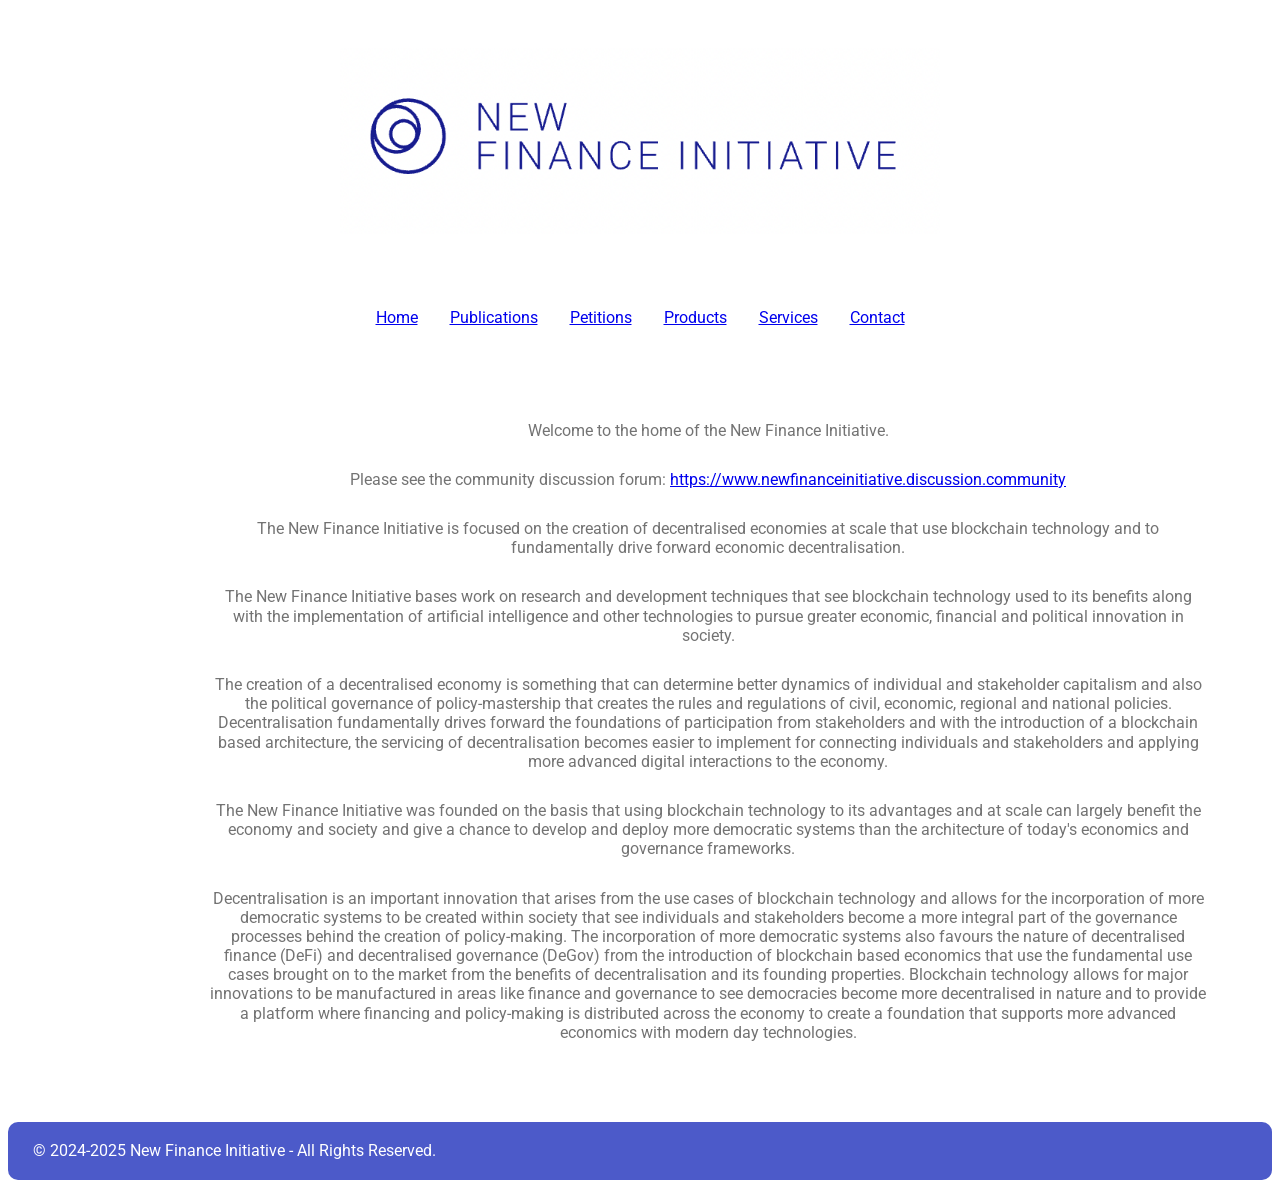
<file: index.html>
<!DOCTYPE html>

<html lang="en">
<head>
	<meta charset="UTF-8">
    <meta name="viewport" content="width=device-width, initial-scale=1.0">
    <title>New Finance Initative</title>
    <link rel="stylesheet" href="style.css">
    <link href="https://fonts.googleapis.com/css2?family=Roboto:wght@300;400;700&display=swap" rel="stylesheet">
</head>

<body>
	<div class="image-container">
	<img src="logo_01.png" alt="NEW FINANCE INITIATIVE">
	  </div>
</body>
<div>
	<nav>
    <ul>
      <li><a href="index.html" class="active">Home</a></li>
      <li><a href="publications.html">Publications</a></li>
      <li><a href="petitions.html">Petitions</a></li>
      <li><a href="products.html">Products</a></li>
      <li><a href="services.html">Services</a></li>
      <li><a href="contact.html">Contact</a></li>
    </ul>
  </nav>
</div>
<div class="text-content">
	<p>Welcome to the home of the New Finance Initiative.</p>
	<div class="text-content">
		<p>Please see the community discussion forum: <a href="https://www.newfinanceinitiative.discussion.community">https://www.newfinanceinitiative.discussion.community</p></a>
			<div class="text-content">
				<p>The New Finance Initiative is focused on the creation of decentralised economies at scale that use blockchain technology and to fundamentally drive forward economic decentralisation.
				</p>
				<p>The New Finance Initiative bases work on research and development techniques that see blockchain technology used to its benefits along with the implementation of artificial intelligence and other technologies to pursue greater economic, financial and political innovation in society.	
				</p>
				<p>The creation of a decentralised economy is something that can determine better dynamics of individual and stakeholder capitalism and also the political governance of policy-mastership that creates the rules and regulations of civil, economic, regional and national policies. Decentralisation fundamentally drives forward the foundations of participation from stakeholders and with the introduction of a blockchain based architecture, the servicing of decentralisation becomes easier to implement for connecting individuals and stakeholders and applying more advanced digital interactions to the economy.
				</p>
				<p>The New Finance Initiative was founded on the basis that using blockchain technology to its advantages and at scale can largely benefit the economy and society and give a chance to develop and deploy more democratic systems than the architecture of today's economics and governance frameworks.
				</p>
				<p style="padding-bottom: 50px;">Decentralisation is an important innovation that arises from the use cases of blockchain technology and allows for the incorporation of more democratic systems to be created within society that see individuals and stakeholders become a more integral part of the governance processes behind the creation of policy-making. The incorporation of more democratic systems also favours the nature of decentralised finance (DeFi) and decentralised governance (DeGov) from the introduction of blockchain based economics that use the fundamental use cases brought on to the market from the benefits of decentralisation and its founding properties. Blockchain technology allows for major innovations to be manufactured in areas like finance and governance to see democracies become more decentralised in nature and to provide a platform where financing and policy-making is distributed across the economy to create a foundation that supports more advanced economics with modern day technologies.
				</p>
			</div>
</div>
<footer style="border-radius: 10px;">© 2024-2025 New Finance Initiative - All Rights Reserved.</footer>
</file>
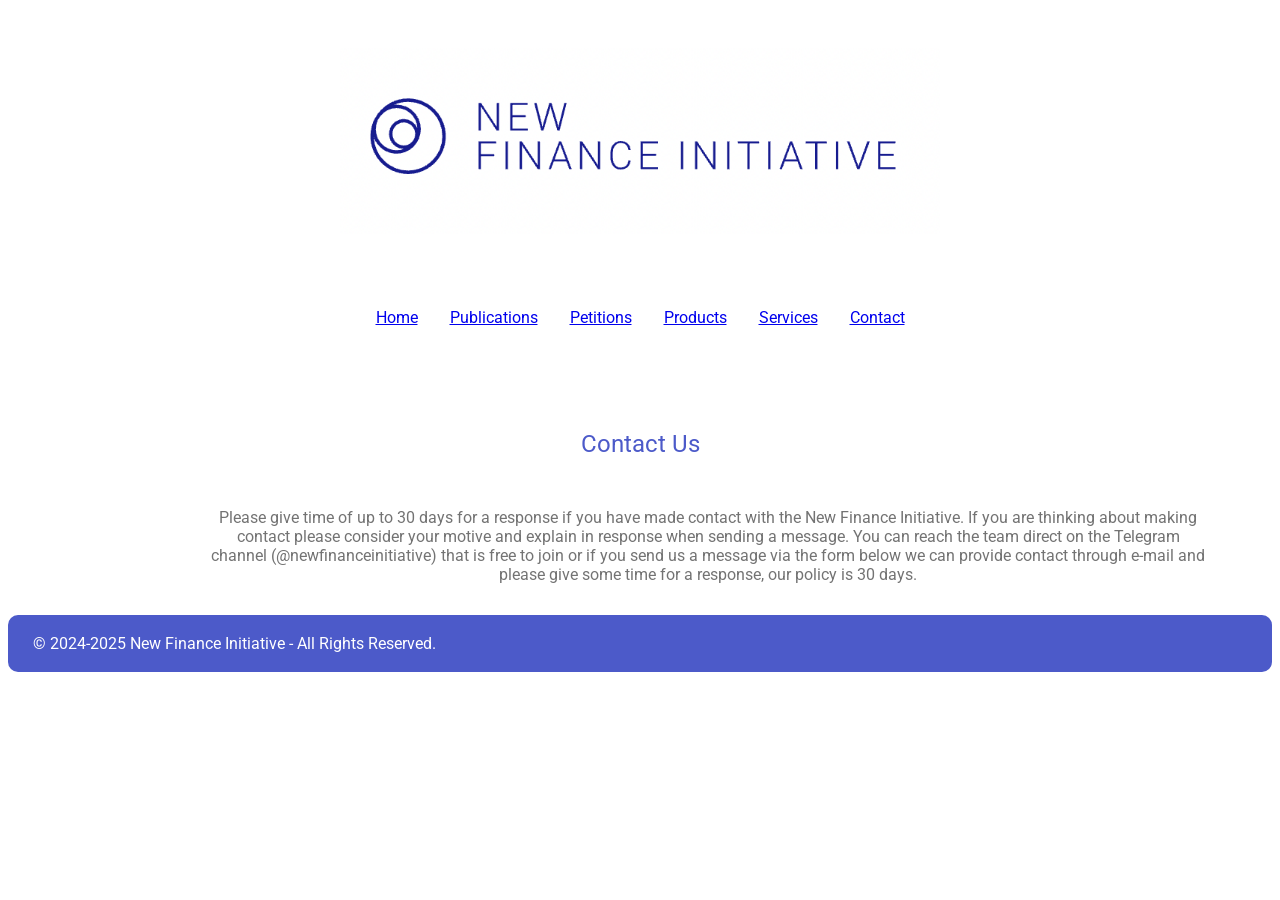
<file: contact.html>
<!DOCTYPE html>

<html lang="en">
<head>

	<meta charset="UTF-8">
    <meta name="viewport" content="width=device-width, initial-scale=1.0">
    <title>Contact | New Finance Initative</title>
    <link rel="stylesheet" href="style.css">
    <link href="https://fonts.googleapis.com/css2?family=Roboto:wght@300;400;700&display=swap" rel="stylesheet">
</head>
<body>
  <a href="index.html">
	<div class="image-container">
	<img src="logo_01.png" alt="New Finance Initiative">
    </a>
	  </div>
</body>
<div>
	<nav>
    <ul>
      <li><a href="index.html" class="active">Home</a></li>
      <li><a href="publications.html">Publications</a></li>
      <li><a href="petitions.html">Petitions</a></li>
      <li><a href="products.html">Products</a></li>
      <li><a href="services.html">Services</a></li>
      <li><a href="contact.html">Contact</a></li>
    </ul>
  </nav>
</div>
<div>
  <h2>Contact Us</h2>
</div>
<div class="text-content">
  <p>Please give time of up to 30 days for a response if you have made contact with the New Finance Initiative. If you are thinking about making contact please consider your motive and explain in response when sending a message. You can reach the team direct on the Telegram channel (@newfinanceinitiative) that is free to join or if you send us a message via the form below we can provide contact through e-mail and please give some time for a response, our policy is 30 days.</p>
</div>
<footer style="border-radius: 10px;">© 2024-2025 New Finance Initiative - All Rights Reserved.</footer>
</file>
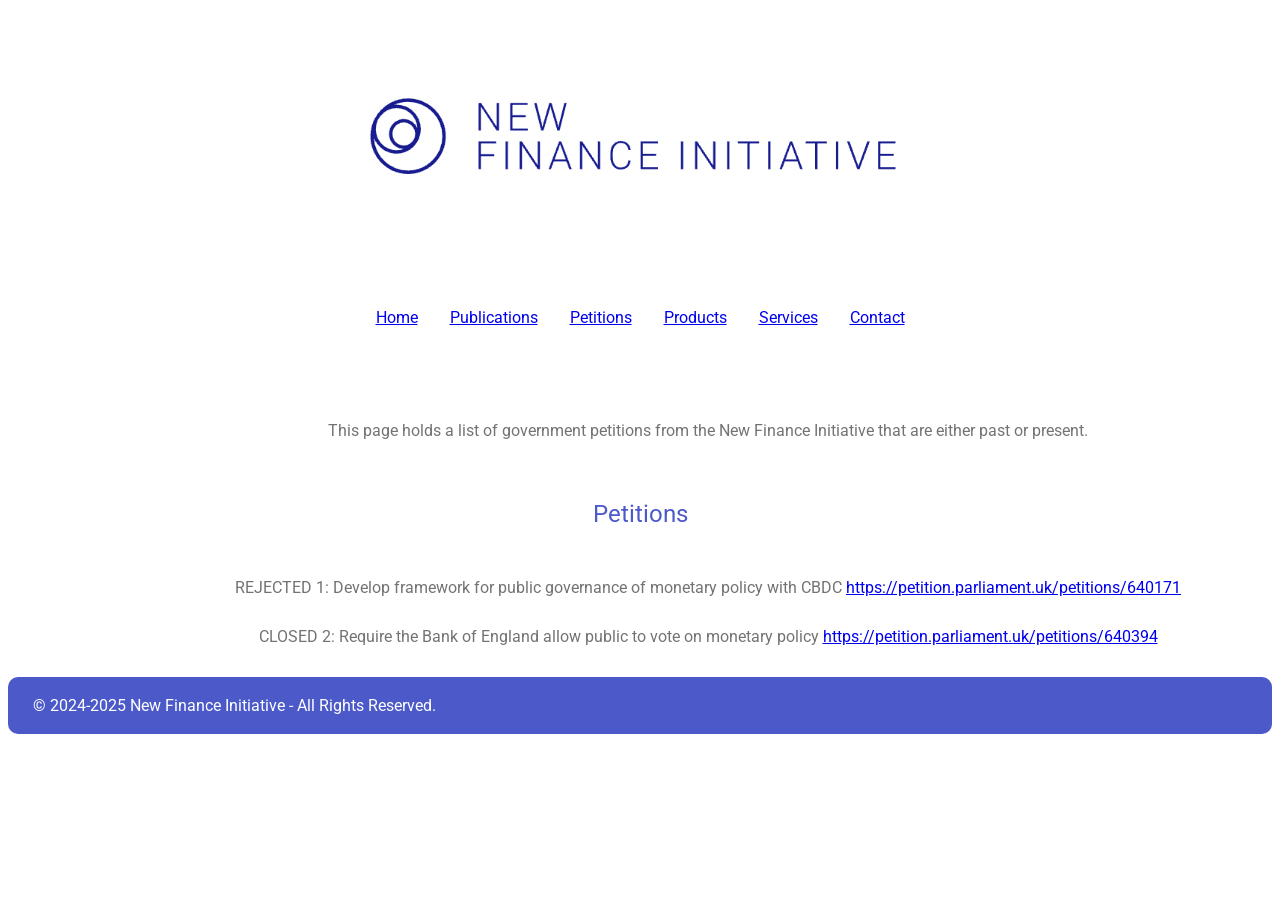
<file: petitions.html>
<!DOCTYPE html>

<html lang="en">
<head>

	<meta charset="UTF-8">
    <meta name="viewport" content="width=device-width, initial-scale=1.0">
    <title>Petitions | New Finance Initative</title>
    <link rel="stylesheet" href="style.css">
    <link href="https://fonts.googleapis.com/css2?family=Roboto:wght@300;400;700&display=swap" rel="stylesheet">
</head>
<body>
  <a href="index.html">
	<div class="image-container">
	<img src="logo_01.png" alt="NEW FINANCE INITIATIVE">
    </a>
	  </div>
</body>
<div>
	<nav>
    <ul>
      <li><a href="index.html" class="active">Home</a></li>
      <li><a href="publications.html">Publications</a></li>
      <li><a href="petitions.html">Petitions</a></li>
      <li><a href="products.html">Products</a></li>
      <li><a href="services.html">Services</a></li>
      <li><a href="contact.html">Contact</a></li>
    </ul>
  </nav>
</div>
<div class="text-content">
  <p>This page holds a list of government petitions from the New Finance Initiative that are either past or present.</p>
</div>
<div class="text-content">
  <h2 style="padding-top: 25px">Petitions</h2>
  <p>REJECTED 1: Develop framework for public governance of monetary policy with CBDC <a href="https://petition.parliament.uk/petitions/640171">https://petition.parliament.uk/petitions/640171</a></p>
  <p>CLOSED 2: Require the Bank of England allow public to vote on monetary policy <a href="https://petition.parliament.uk/petitions/640394">https://petition.parliament.uk/petitions/640394</a></p>
</div>

<footer style="border-radius: 10px;">© 2024-2025 New Finance Initiative - All Rights Reserved.</footer>
</file>
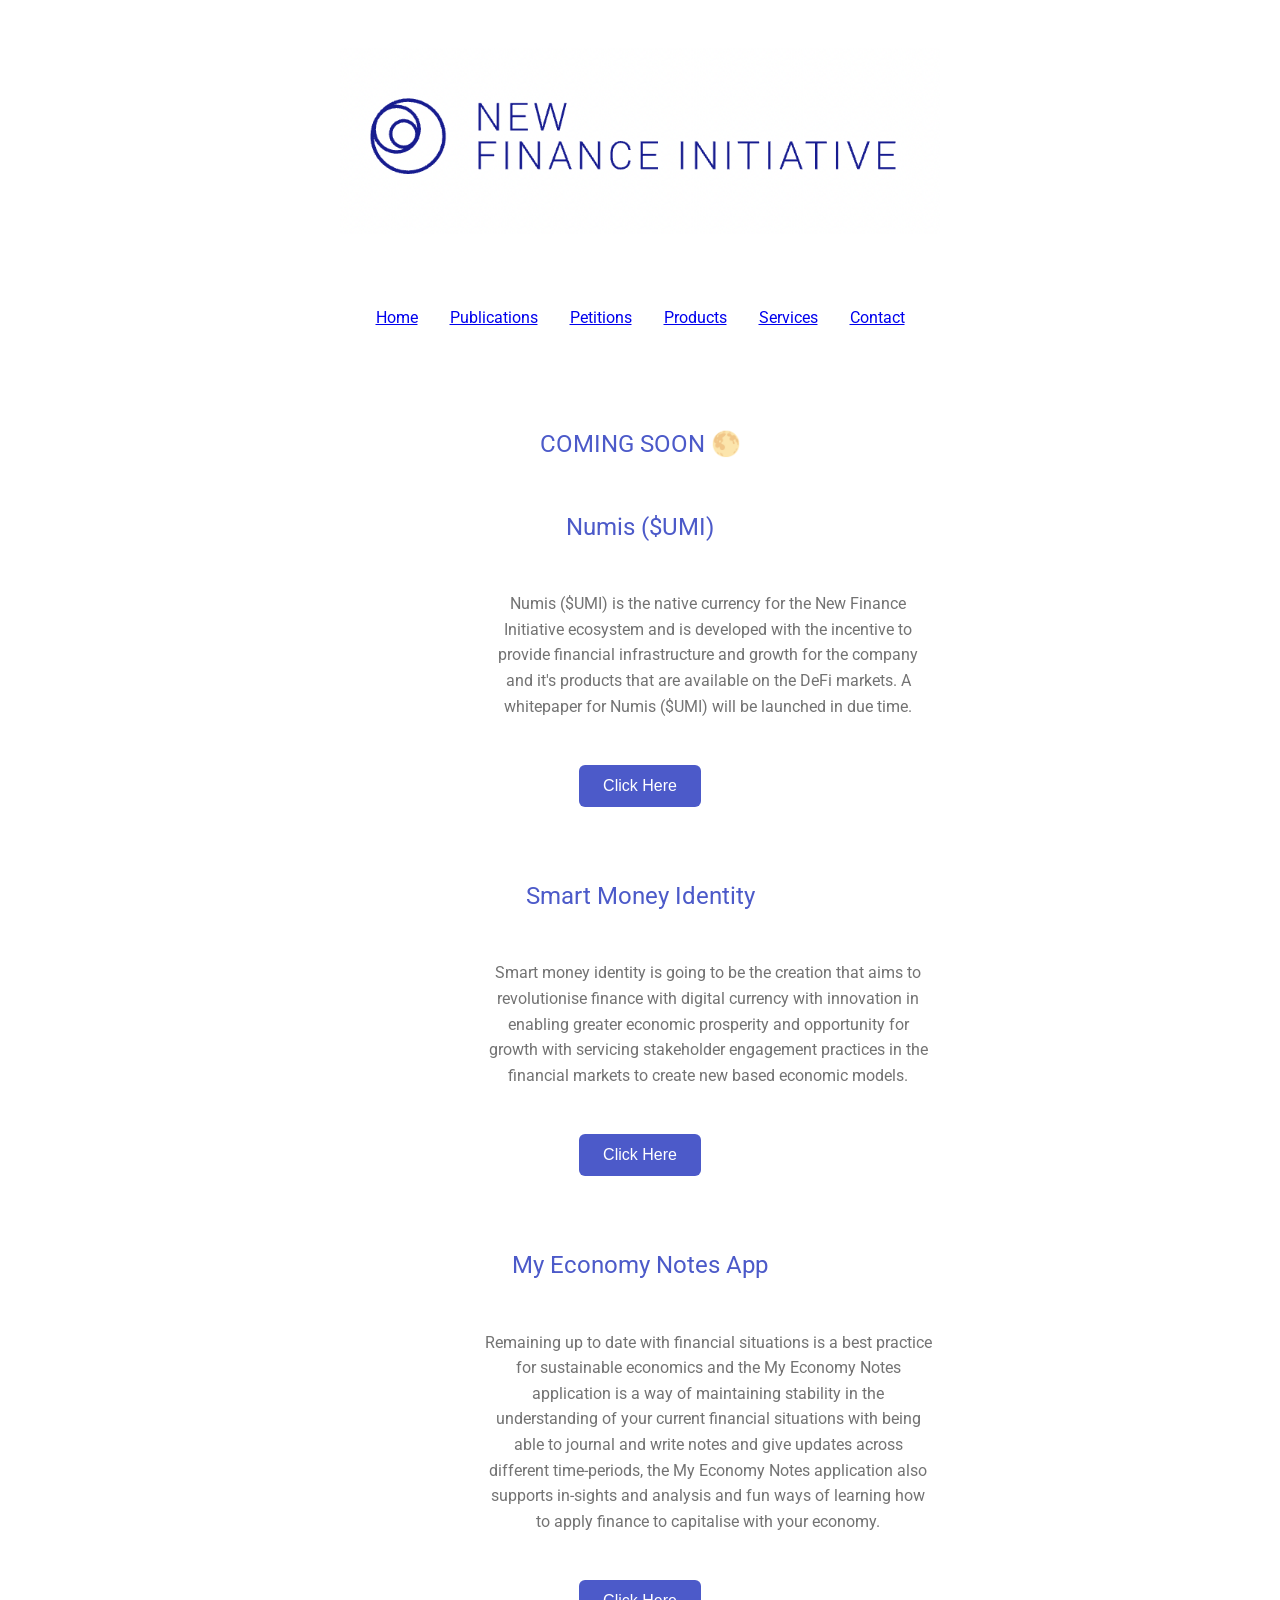
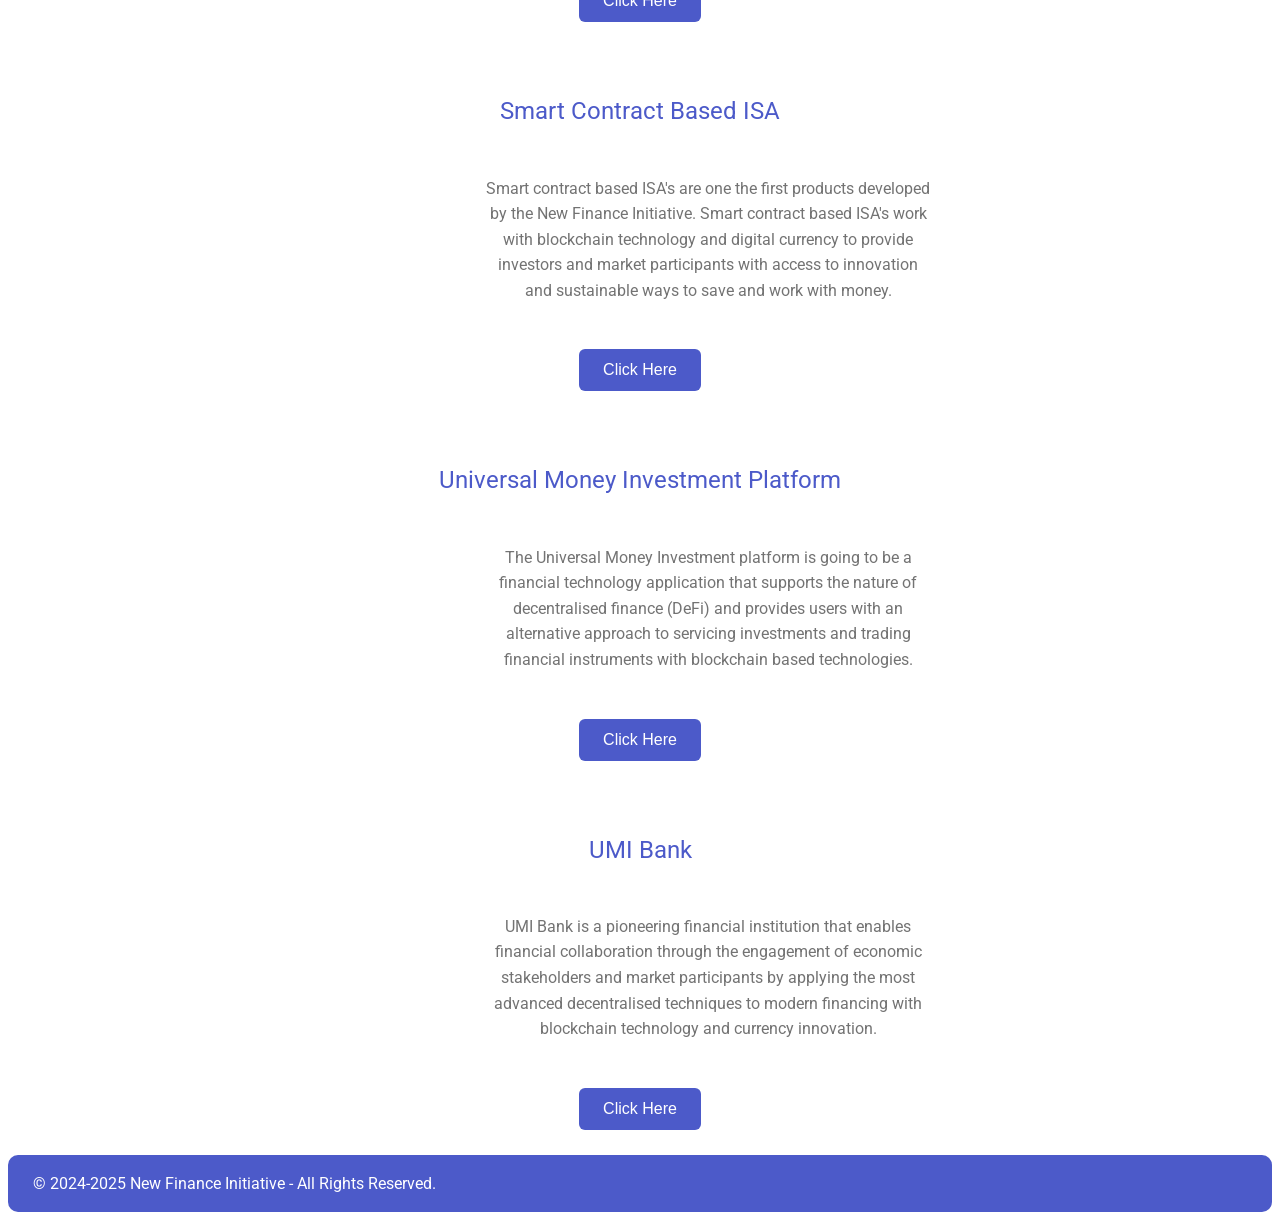
<file: products.html>
<!DOCTYPE html>

<html lang="en">
<head>
	<meta charset="UTF-8">
    <meta name="viewport" content="width=device-width, initial-scale=1.0">
    <title>Products | New Finance Initative</title>
    <link rel="stylesheet" href="style.css">
    <link href="https://fonts.googleapis.com/css2?family=Roboto:wght@300;400;700&display=swap" rel="stylesheet">
</head>
<body>
  <a href="index.html">
	<div class="image-container">
	<img src="logo_01.png" alt="New Finance Initiative">
    </a>
	  </div>
</body>
<div>
	<nav>
    <ul>
      <li><a href="index.html" class="active">Home</a></li>
      <li><a href="publications.html">Publications</a></li>
      <li><a href="petitions.html">Petitions</a></li>
      <li><a href="products.html">Products</a></li>
      <li><a href="services.html">Services</a></li>
      <li><a href="contact.html">Contact</a></li>
    </ul>
  </nav>
</div>
<div><h2>COMING SOON &#127765;</h2></div>
<div class="product-page">
  <h2 class="product-header">Numis ($UMI)</h3>
  <p style="max-width: 450px;">Numis ($UMI) is the native currency for the New Finance Initiative ecosystem and is developed with the incentive to provide financial infrastructure and growth for the company and it's products that are available on the DeFi markets. A whitepaper for Numis ($UMI) will be launched in due time.</p>
</div>
<div class="button-container"><button class="product-button">Click Here</button></div>
<div class="product-page">
  <h2>Smart Money Identity</h3>
  <p style="max-width: 450px;">Smart money identity is going to be the creation that aims to revolutionise finance with digital currency with innovation in enabling greater economic prosperity and opportunity for growth with servicing stakeholder engagement practices in the financial markets to create new based economic models.</p>
</div>
<div class="button-container"><button class="product-button">Click Here</button></div>
<div class="product-page">
  <h2>My Economy Notes App</h3>
  <p style="max-width: 450px;">Remaining up to date with financial situations is a best practice for sustainable economics and the My Economy Notes application is a way of maintaining stability in the understanding of your current financial situations with being able to journal and write notes and give updates across different time-periods, the My Economy Notes application also supports in-sights and analysis and fun ways of learning how to apply finance to capitalise with your economy.</p>
</div>
<div class="button-container"><button class="product-button">Click Here</button></div>
<div class="product-page">
  <h2>Smart Contract Based ISA</h3>
  <p style="max-width: 450px;">Smart contract based ISA's are one the first products developed by the New Finance Initiative. Smart contract based ISA's work with blockchain technology and digital currency to provide investors and market participants with access to innovation and sustainable ways to save and work with money.</p>
</div>
<div class="button-container"><button class="product-button">Click Here</button></div>
<div class="product-page">
  <h2>Universal Money Investment Platform</h3>
  <p style="max-width: 450px;">The Universal Money Investment platform is going to be a financial technology application that supports the nature of decentralised finance (DeFi) and provides users with an alternative approach to servicing investments and trading financial instruments with blockchain based technologies.</p>
</div>
<div class="button-container"><button class="product-button">Click Here</button></div>
<div class="product-page">
  <h2>UMI Bank</h3>
  <p style="max-width: 450px;">UMI Bank is a pioneering financial institution that enables financial collaboration through the engagement of economic stakeholders and market participants by applying the most advanced decentralised techniques to modern financing with blockchain technology and currency innovation. </p>
</div>
<div class="button-container" style="padding-bottom: 25px;"><button class="product-button">Click Here</button></div>

<footer style="border-radius: 10px;">© 2024-2025 New Finance Initiative - All Rights Reserved.</footer>
</file>
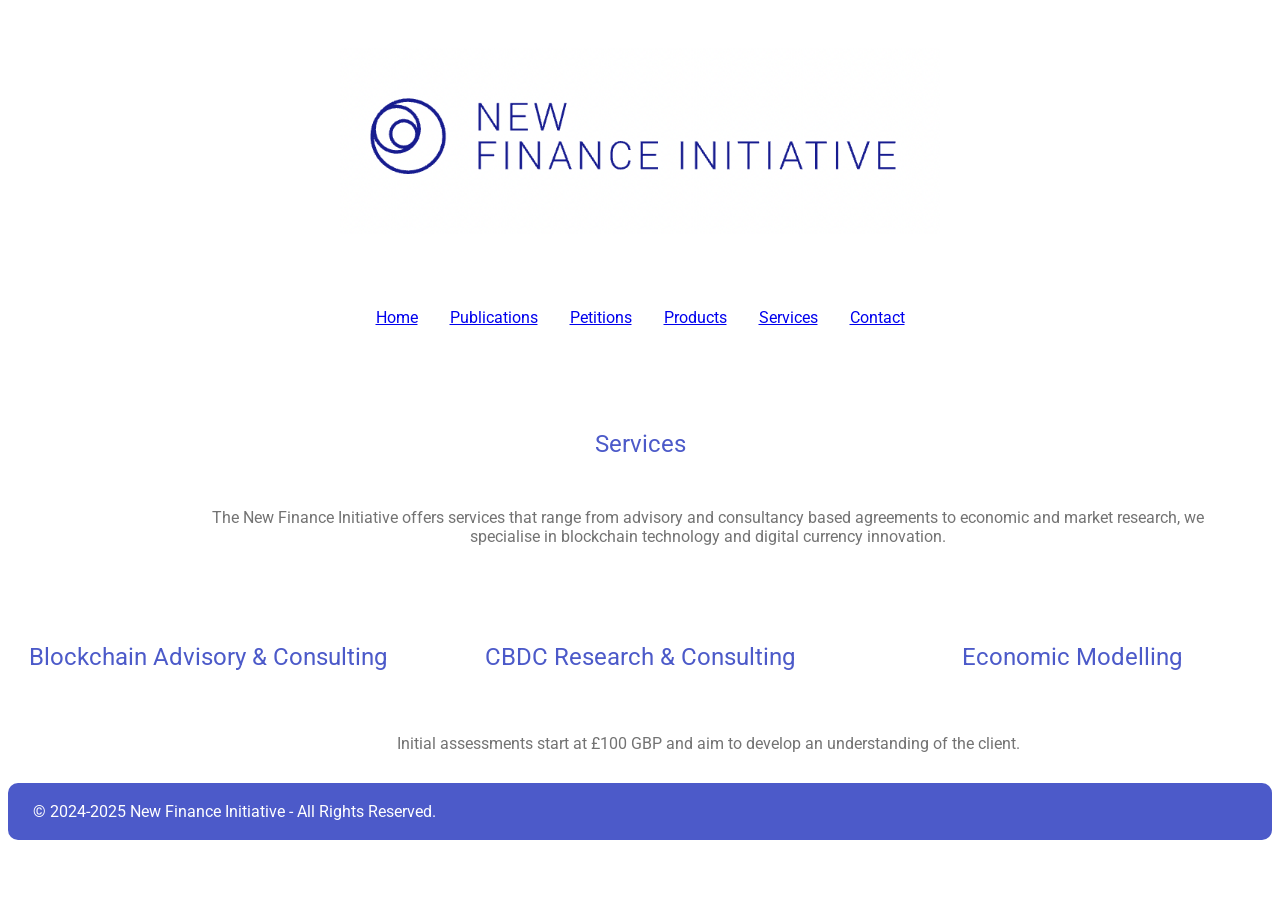
<file: services.html>
<!DOCTYPE html>

<html lang="en">
<head>
	<meta charset="UTF-8">
    <meta name="viewport" content="width=device-width, initial-scale=1.0">
    <title>Services | New Finance Initative</title>
    <link rel="stylesheet" href="style.css">
    <link href="https://fonts.googleapis.com/css2?family=Roboto:wght@300;400;700&display=swap" rel="stylesheet">
</head>
<body>
  <a href="index.html">
	<div class="image-container">
	<img src="logo_01.png" alt="New Finance Initiative">
    </a>
	  </div>
</body>
<div>
	<nav>
    <ul>
      <li><a href="index.html" class="active">Home</a></li>
      <li><a href="publications.html">Publications</a></li>
      <li><a href="petitions.html">Petitions</a></li>
      <li><a href="products.html">Products</a></li>
      <li><a href="services.html">Services</a></li>
      <li><a href="contact.html">Contact</a></li>
    </ul>
  </nav>
</div>
<div>
  <h2>Services</h2>
</div>
<div class="text-content" style="padding-bottom: 30px;">
  <p>The New Finance Initiative offers services that range from advisory and consultancy based agreements to economic and market research, we specialise in blockchain technology and digital currency innovation.</p>
</div>
<div class="title-row-services">
  <h2>Blockchain Advisory & Consulting</h2>
  <h2>CBDC Research & Consulting</h2>
  <h2>Economic Modelling</h2>
</div>
<div class="text-content">
  <p>Initial assessments start at £100 GBP and aim to develop an understanding of the client.</p>
</div>

<footer style="border-radius: 10px;">© 2024-2025 New Finance Initiative - All Rights Reserved.</footer>
</file>
<file: style.css>
/* General Styles */
body {
    font-family: 'Roboto', sans-serif;
    line-height: 1.6;
    color: #737373;
    background-color: #ffffff;
}

header {
    background: #fff;
    color: #fff;
    padding: 1rem 0;
}

h1 {
    color: #4c5ac9;
    text-align: center;
    font-family: "Roboto", "sans-serif";
    font-weight: 400;
    font-style: normal;
    padding-bottom: 50px
}

h2 {
    color: #4c5ac9;
    text-align: center;
    font-family: "Roboto", "sans-serif";
    font-weight: 400;
    font-style: normal;
    padding-bottom: 25px
}

h3 {
    color: #4c5ac9;
    text-align: center;
    font-family: "Roboto", "sans-serif";
    font-weight: 400;
    font-style: normal;
    padding-bottom: 10px
}

nav {
    background-color: #fff;
    padding-bottom: 50px;
}

nav ul {
    font-family: 'Roboto', sans-serif;
    list-style: none;
    display: flex;
    justify-content: center;
    align-items: center;
    padding: 0.5rem 0;
}

nav ul li {
    margin: 0 1rem;
}

.image-container {
    text-align: center; /* Centers the image horizontally */
    padding-top: 40px; /* Adjust the spacing from the top */
    padding-bottom: 40px;
}

.image-container img {
    width: 600px; /* Adjust width as needed */
    height: auto; /* Maintain aspect ratio */
}

.product-header h2 {
    color: #4c5ac9;
    text-align: left;
    font-family: "Roboto", "sans-serif";
    font-weight: 400;
    font-style: normal;
    padding-left: 25px;
}

.title-row-services {
    display: flex;
    justify-content: center;   /* center all horizontally */
    align-items: center;       /* vertically align if needed */
    gap: 2rem;                 /* space between titles */
    text-align: center;
    margin: 2rem auto;
    flex-wrap: wrap;  
}

.title-row-services h2 {
    font-family: 'Roboto', sans-serif;
    flex: 1;                   /* make them equal width */
    font-size: 1.5rem;
    color: #4c5ac9;
    margin: 0;
}

.text-content p {
    margin-bottom: 30px;
    line-height: 1.2;
    max-width: 1000px; 
    text-align: center; 
    padding-left: 200px; 
}

.product-page p {
    padding-bottom: 30px;
    padding-left: 475px;
    text-align: center;
}

.publications-grid {
      display: grid;
      grid-template-columns: repeat(2, 1fr);
      gap: 2rem;
    }

.publication-card {
      background: white;
      padding: 1.5rem;
      border-radius: 10px;
      box-shadow: 0 4px 6px rgba(0,0,0,0.1);
      display: flex;
      flex-direction: column;
      justify-content: space-between;
    }


.publication-title {
      font-size: 1.2rem;
      margin-bottom: 1rem;
    }

.publication-description {
      font-size: 0.95rem;
      color: #555;
      margin-bottom: 1.5rem;
    }

.download-button {
      display: inline-block;
      padding: 0.75rem 1.5rem;
      background-color: #4c5ac9;
      color: white;
      text-decoration: none;
      border-radius: 5px;
      text-align: center;
      transition: background 0.3s ease;
    }

.button-container {
  display: flex;
  justify-content: center; /* centers buttons horizontally */
  gap: 1rem;               /* spacing between buttons */
  margin-top: 1rem;
  padding-bottom: 50px;
}    

.product-button {
  background: #4c5ac9;
  color: white;
  border: none;
  padding: 0.75rem 1.5rem;
  border-radius: 6px;
  cursor: pointer;
  font-size: 1rem;
}

.download-button:hover {
      background-color: #0056b3;
} 

footer {
    font-family: 'Roboto', sans-serif;
    text-align: left;
    padding: 1rem 0;
    padding-left: 25px;
    background: #4c5ac9;
    color: #fff;
}
</file>
